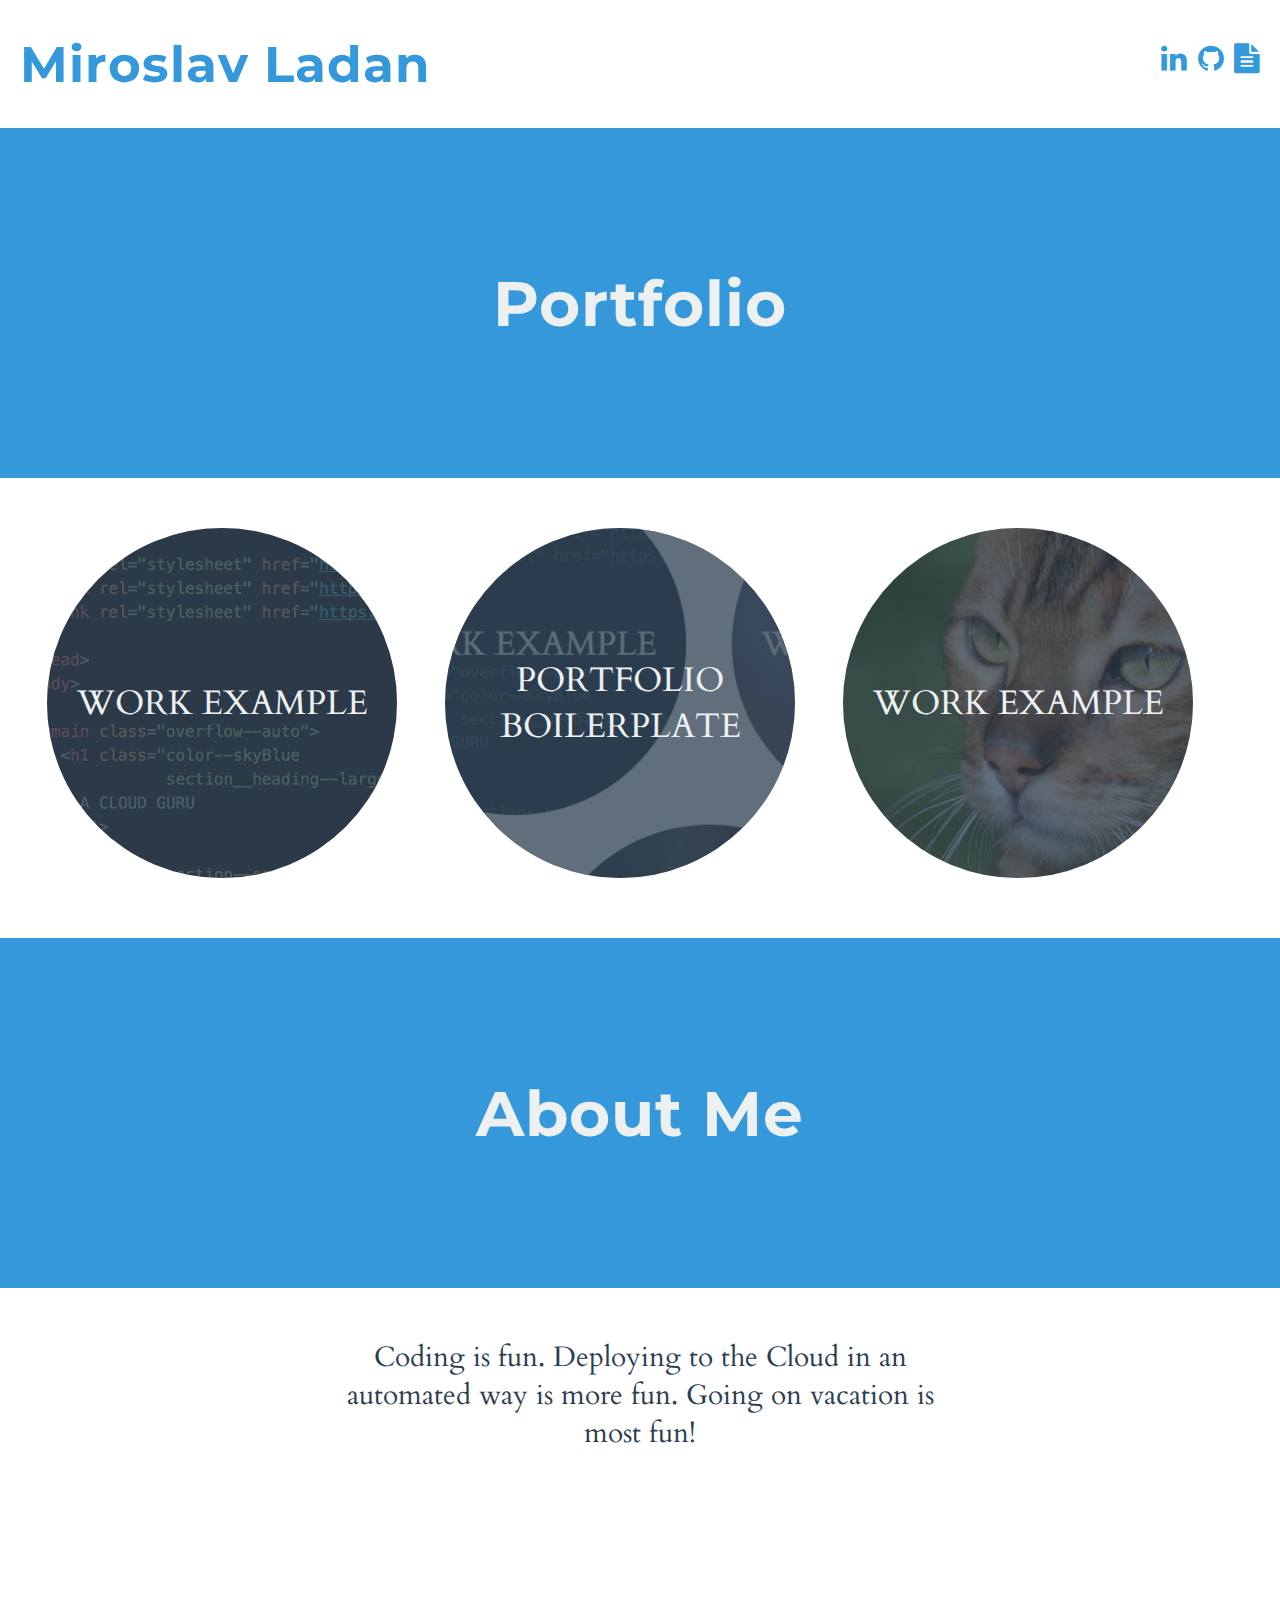
<file: index.html>
<!DOCTYPE html>
<html>
  <head>
    <meta charset="utf-8">
    <title>Miroslav Ladan: Cloud Portfolio</title>
    <link rel="stylesheet" href="styles/main.css"/>
    <link rel="stylesheet" href="https://maxcdn.bootstrapcdn.com/font-awesome/4.7.0/css/font-awesome.min.css"/>
    <link rel="stylesheet" href="https://fonts.googleapis.com/css?family=Montserrat"/>
    <link rel="stylesheet" href="https://fonts.googleapis.com/css?family=Cardo"/>
  </head>

  <body>
    <main class="overflow--auto">
      <h1 class="color--skyBlue section__heading--largest">
        <!--Your name goes here -->
        Miroslav Ladan
      </h1>

      <ul class="section--social">

        <!--Links to relevant professional social media & resume -->
        <!-- See: http://fontawesome.io/icons/#brand for more -->

        <!-- Link to Linked In profile -->
        <li class="socialWrapper">
          <a class="color--skyBlue social"
             title="LinkedIn Profile"
             target="_blank"
             href="https://www.linkedin.com/in/miroslav-ladan-43b4b5/">
            <i class="fa fa-linkedin"></i>
          </a>
        </li>

        <!-- Link to GitHub profile -->
        <li class="socialWrapper color--skyBlue">
          <a class="social color--skyBlue"
             title="GitHub Profile"
             target="_blank"
             href="https://github.com/mladan-cloud">
            <i class="fa fa-github"></i>
          </a>
        </li>
        <!-- Link to Gthe resume stored locallyh -->
        <li class="socialWrapper color--skyBlue">
          <a class="social
                    color--skyBlue"
             title="Resume"
             target="_blank"
             href="ml-resume.pdf">
            <i class="fa fa-file-text"></i>
          </a>
        </li>
      </ul>
    </main>

    <section class="background--skyBlue section">
      <h2 class="color--cloud margin--none section__text--centered">
        Portfolio
      </h2>
    </section>

    <section class="section section--alignCentered section--description">

      <div class="section__exampleWrapper">
        <div class="section__example">
          <img alt="example screenshot of a project involving code"
               class="section__exampleImage"
               src="images/example1.png"/>
          <dl class="color--cloud">
            <dt class="section__exampleTitle section__text--centered">
              Work Example
            </dt>
            <dd></dd>
          </dl>
        </div>
      </div>
      <div class="section__exampleWrapper">
        <div class="section__example">
          <img alt="A Serverless Portfolio"
               class="section__exampleImage"
               src="images/example2.png"/>
          <dl class="color--cloud">
            <dt class="section__exampleTitle section__text--centered">
              Portfolio Boilerplate
            </dt>
            <dd></dd>
          </dl>
        </div>
      </div>

      <div class="section__exampleWrapper">
        <div class="section__example">
          <img alt="example screenshot of a project involving chemistry"
               class="section__exampleImage"
               src="images/example3.png"/>
          <!-- “Chemistry” by Surian Soosay is licensed under CC BY 2.0
               https://www.flickr.com/photos/ssoosay/4097410999 -->
          <dl class="color--cloud">
            <dt class="section__exampleTitle section__text--centered ">
              Work Example
            </dt>
            <dd></dd>
          </dl>
        </div>
      </div>
    </section>

    <section class="background--skyBlue section">
      <h2 class="color--cloud margin--none section__text--centered">
        About Me
      </h2>
    </section>

    <section class="section section--alignCentered section--description">
      <p class="color--darkgrey section__description">
        Coding is fun. Deploying to the Cloud in an automated way is more fun. Going on vacation is most fun!
      </p>

    <div class="background--skyBlue modal--closed">
      <span class="color--cloud modal__closeButton">
        <i class="fa fa-window-close-o"></i>
      </span>
      <img alt="example screenshot of a project involving code"
           class="modal__image"
           src="images/example1.png"/>
      <div class="color--cloud modal__text">
        <h2 class="modal__title">
          Work Example Name
        </h2>
        <a class="color--skyBlue modal__link"
           href="#">
          Check it out
        </a>
        <p class="modal__description">
          A long description of the work in question.
        </p>
      </div>
    </div>

  </body>
</html>
</file>
<file: styles/main.css>
/*
  Theme colors
    All selectors with colors that would need
    to be changed for theme changes
*/

/*
  COLORS

  Sky
    rgb(52, 152, 219)

  Dark Blue
    rgb(44, 62, 80)

  Grey
    rgb(127, 140, 141)

  Cloud
    rgb(236, 240, 241)
*/

.background--skyBlue {
  background-color: rgb(52, 152, 219);
}

.color--skyBlue {
  color: rgb(52, 152, 219);
}

.color--cloud {
  color: rgb(236, 240, 241);
}

.color--grey {
  color: rgb(127, 140, 141);
}

.color--darkgrey {
  color: rgb(44, 62, 80);
}

.section__example {
  background-color: rgb(44, 62, 80);
}

/*
  General Styles
    These are styles to be inherited
    through parent containers
*/

html {
  font-size: 62.5%;
}

body {
  font-family: 'Cardo', serif;
  margin: 0;
}

h1, h2, h3, h4, h5, h6 {
  font-family: 'Montserrat', sans-serif;
  letter-spacing: .1rem;
}

/*
  Helpers
*/

.margin--none {
  margin: 0;
}

.overflow--auto {
  overflow: auto;
}


/*
  Sections
*/

.section {
  font-size: 4.2rem;
  min-height: 250px;
  position: relative;
  padding-top: 5rem;
  padding-bottom: 5rem;
}

.section--alignCentered {
  text-align: center;
}

.section--description {
  font-size: 2.8rem;
  padding-left: 3.5rem;
  padding-right: 3.5rem;
}

.section__description {
  margin: 0 auto;
  margin-bottom: 2rem;
  width: 50%;
}

.section__text--centered {
  position: absolute;
  top: 50%;
  left: 50%;
  transform: translate(-50%, -50%);
}

.section__exampleWrapper,
.section__example {
  display: inline-block;
  height: 35rem;
  width: 35rem;
}

.section__exampleWrapper {
  margin-right: 4rem;
}

.section__example {
  border-radius: 100%;
  cursor: pointer;
  overflow: hidden;
  position: relative;
}

.section__example:active {
  transition: 0.05s all;
  width: 34rem;
  height: 34rem;
}

.section__exampleTitle{
  font-size: 3.4rem;
  text-align: center;
  text-transform: uppercase;
  width: 90%;
}

.section__exampleImage {
  opacity: 0.25;
  width: 250%;
  margin-left: -50%;
  margin-top: -50%;
}

/*
  Header
*/

.section__heading--largest {
  float: left;
  font-size: 5rem;
  margin-left: 2rem;
}

.section--social {
  float: right;
  line-height: 10rem;
  margin-right: 2rem;
}

.social {
  margin-right: 0.75rem;
}

.socialWrapper:last-child .social {
  margin-right: 0;
}

.socialWrapper {
  display: inline-block;
  font-size: 3rem;
}


/*
  Modal
*/

.modal--closed {
  display: none;
}

.modal--open {
  display: block;
  position: fixed;
  top: 0;
  right: 0;
  left: 0;
  bottom: 0;
  width: 100%;
  height: 100%;
  z-index: 100;
}

.modal__closeButton {
  position: absolute;
  right: 2rem;
  top: 5rem;
  font-size: 4rem;
  z-index: 1;
  curson: pointer;
}

.modal__text {
  position: absolute;
  top: 0;
  left: 0;
  font-size: 2.4rem;
  padding: 2rem;
  width: 66%;
}

.modal__link {
  background-color: white;
  border-radius: 4px;
  padding: 0.4rem 1rem;
  text-transform: uppercase;
  text-decoration: none;
}

.modal__image {
  opacity: 0.2;
}
</file>
